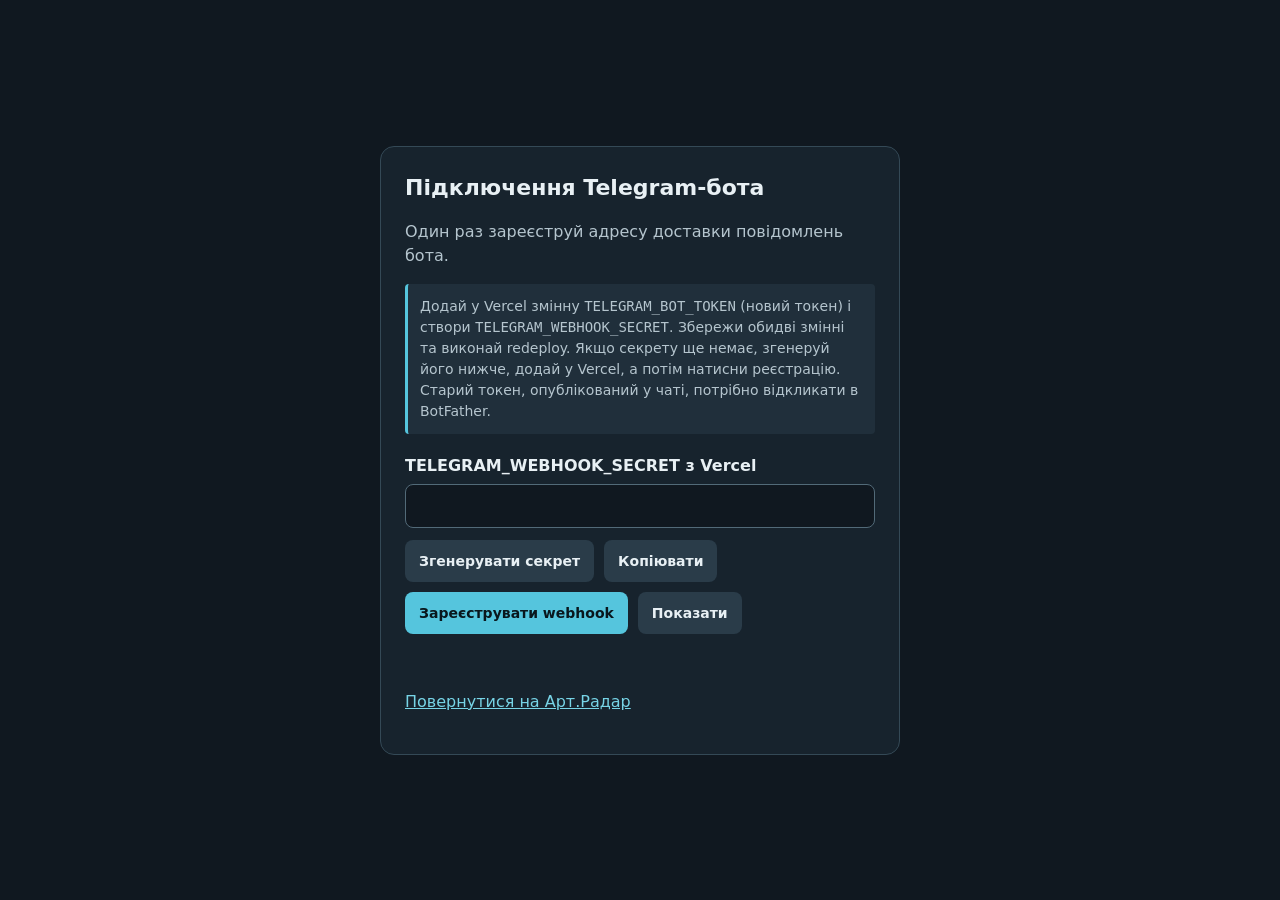
<file: telegram-setup.html>
<!doctype html>
<html lang="ru">
<head>
  <meta charset="utf-8">
  <meta name="viewport" content="width=device-width, initial-scale=1">
  <title>Настройка Telegram-бота · Арт.Радар</title>
  <style>
    :root { color-scheme:dark; font:16px/1.5 system-ui,sans-serif; background:#101820; color:#e8f0f4; }
    * { box-sizing:border-box; }
    body { min-height:100vh; display:grid; place-items:center; margin:0; padding:20px; }
    main { width:min(100%,520px); padding:24px; background:#17232d; border:1px solid #344956; border-radius:14px; }
    h1 { margin:0 0 8px; font-size:22px; }
    p { color:#b5c5ce; }
    label { display:block; margin:20px 0 6px; font-weight:600; }
    input { width:100%; min-height:44px; padding:10px 12px; color:inherit; background:#101820; border:1px solid #526a78; border-radius:8px; font:14px ui-monospace,monospace; }
    button { min-height:42px; padding:9px 14px; color:#09171d; background:#55c5dd; border:0; border-radius:8px; font:700 14px system-ui,sans-serif; cursor:pointer; }
    button:disabled { opacity:.55; cursor:wait; }
    .actions { display:flex; flex-wrap:wrap; gap:10px; margin-top:12px; }
    .secondary { color:#e8f0f4; background:#2a3c49; }
    #status { min-height:24px; margin:16px 0 0; overflow-wrap:anywhere; }
    #status.error { color:#ff858e; }
    #status.success { color:#75d8aa; }
    .note { padding:12px; background:#202f3b; border-left:3px solid #55c5dd; border-radius:4px; font-size:14px; }
    a { color:#77d4e6; }
  </style>
</head>
<body>
  <main>
    <h1>Підключення Telegram-бота</h1>
    <p>Один раз зареєструй адресу доставки повідомлень бота.</p>
    <p class="note">Додай у Vercel змінну <code>TELEGRAM_BOT_TOKEN</code> (новий токен) і створи <code>TELEGRAM_WEBHOOK_SECRET</code>. Збережи обидві змінні та виконай redeploy. Якщо секрету ще немає, згенеруй його нижче, додай у Vercel, а потім натисни реєстрацію. Старий токен, опублікований у чаті, потрібно відкликати в BotFather.</p>
    <label for="webhookSecret">TELEGRAM_WEBHOOK_SECRET з Vercel</label>
    <input id="webhookSecret" type="password" autocomplete="off" spellcheck="false">
    <div class="actions">
      <button id="generateSecret" class="secondary" type="button">Згенерувати секрет</button>
      <button id="copySecret" class="secondary" type="button">Копіювати</button>
      <button id="register" type="button">Зареєструвати webhook</button>
      <button id="toggleSecret" class="secondary" type="button">Показати</button>
    </div>
    <p id="status" role="status" aria-live="polite"></p>
    <p><a href="/">Повернутися на Арт.Радар</a></p>
  </main>
  <script>
    const secretInput = document.getElementById("webhookSecret");
    const registerButton = document.getElementById("register");
    const status = document.getElementById("status");

    document.getElementById("generateSecret").addEventListener("click", () => {
      const bytes = crypto.getRandomValues(new Uint8Array(32));
      secretInput.value = Array.from(bytes, byte => byte.toString(16).padStart(2, "0")).join("");
      secretInput.type = "text";
      status.className = "";
      status.textContent = "Скопіюй цей секрет у Vercel як TELEGRAM_WEBHOOK_SECRET і виконай redeploy.";
    });

    document.getElementById("copySecret").addEventListener("click", async () => {
      if (!secretInput.value) {
        status.className = "error";
        status.textContent = "Спочатку введи або згенеруй секрет.";
        return;
      }
      try {
        await navigator.clipboard.writeText(secretInput.value);
        status.className = "success";
        status.textContent = "Секрет скопійовано.";
      } catch {
        status.className = "error";
        status.textContent = "Не вдалося скопіювати автоматично. Виділи секрет і скопіюй вручну.";
      }
    });

    document.getElementById("toggleSecret").addEventListener("click", event => {
      const visible = secretInput.type === "password";
      secretInput.type = visible ? "text" : "password";
      event.currentTarget.textContent = visible ? "Сховати" : "Показати";
    });

    registerButton.addEventListener("click", async () => {
      const secret = secretInput.value.trim();
      if (!/^[A-Za-z0-9_-]{32,256}$/.test(secret)) {
        status.className = "error";
        status.textContent = "Секрет має містити 32–256 символів: латинські літери, цифри, _ або -.";
        return;
      }

      registerButton.disabled = true;
      status.className = "";
      status.textContent = "Реєструю webhook…";
      try {
        const response = await fetch("/api/telegram-setup", {
          method: "POST",
          headers: { "Content-Type": "application/json" },
          body: JSON.stringify({ secret })
        });
        const result = await response.json();
        if (!response.ok || !result?.ok) {
          throw new Error(result?.error || `HTTP ${response.status}`);
        }
        status.className = "success";
        status.textContent = "Готово! Тепер відкрий бота в Telegram і надішли /start.";
        secretInput.value = "";
      } catch (error) {
        status.className = "error";
        status.textContent = `Не вдалося налаштувати: ${error.message}`;
      } finally {
        registerButton.disabled = false;
      }
    });
  </script>
</body>
</html>
</file>
